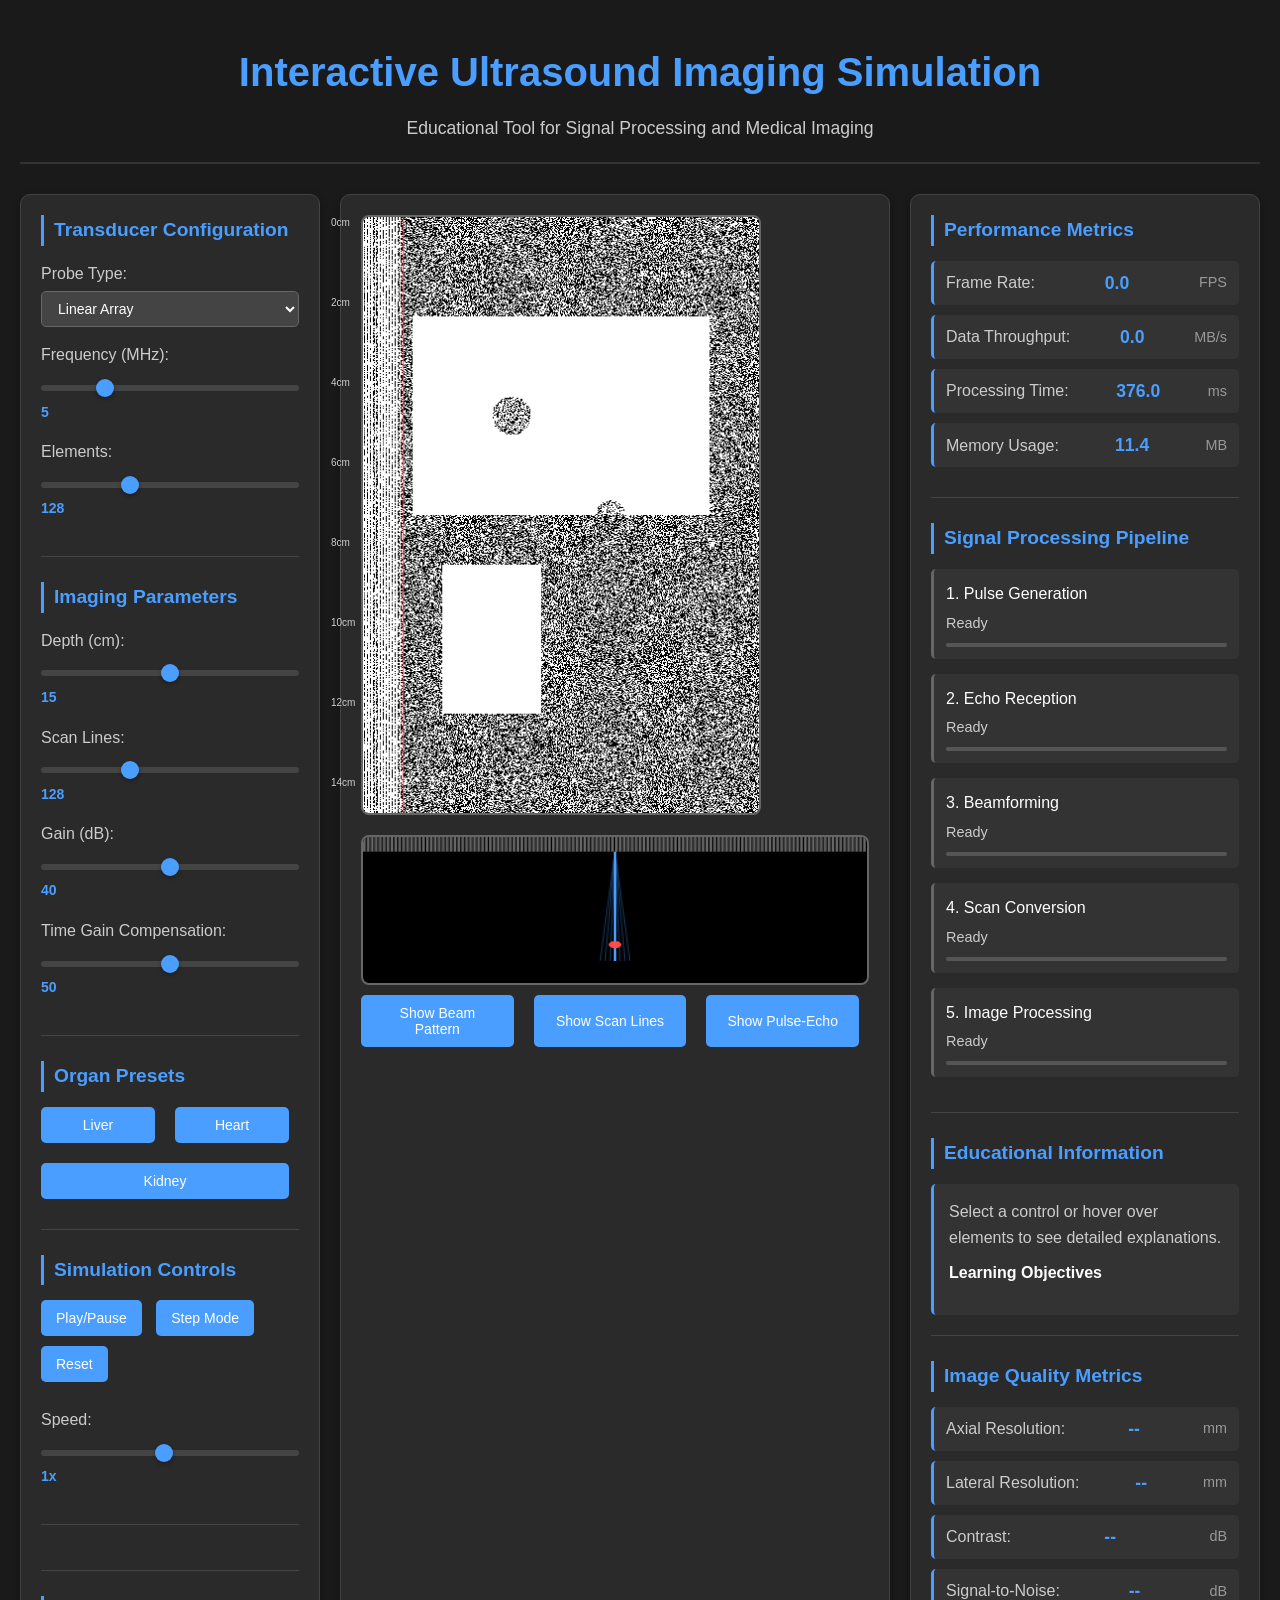
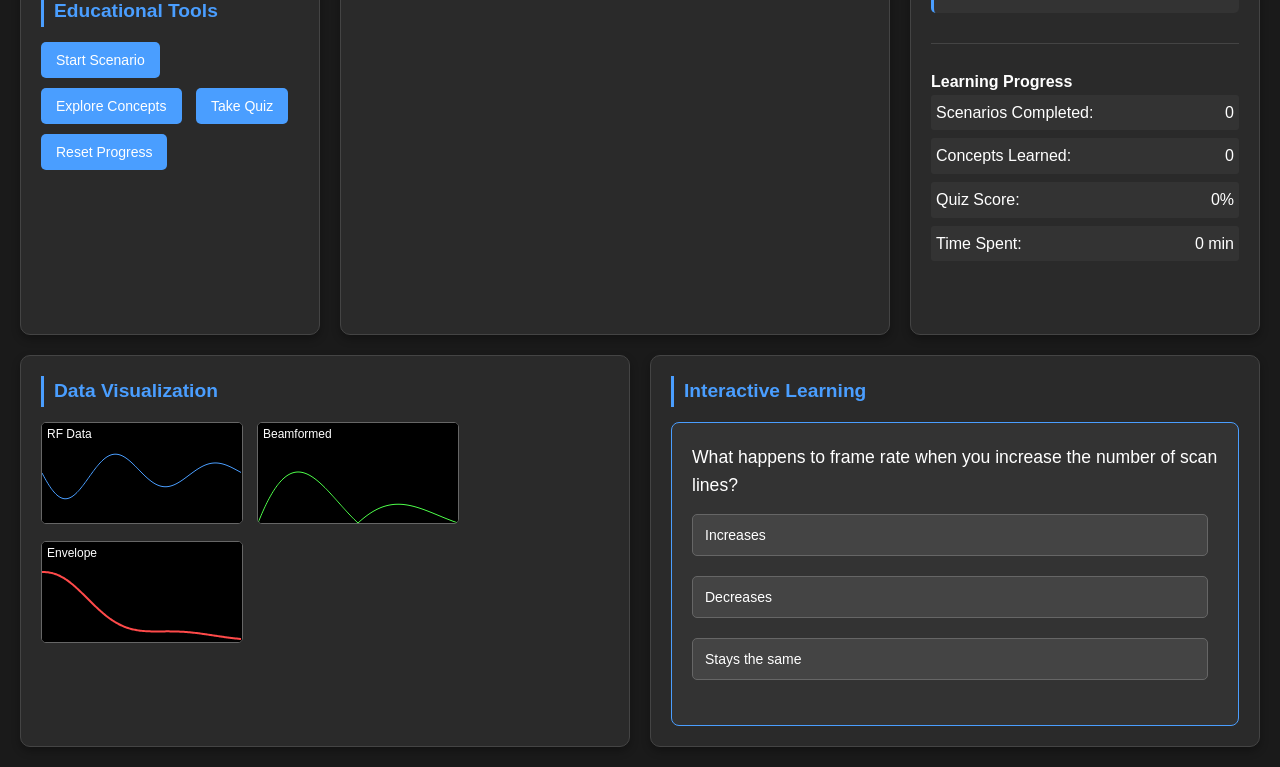
<file: index.html>
<!DOCTYPE html>
<html lang="en">
<head>
    <meta charset="UTF-8">
    <meta name="viewport" content="width=device-width, initial-scale=1.0">
    <title>Interactive Ultrasound Imaging Simulation</title>
    <link rel="stylesheet" href="styles.css">
</head>
<body>
    <div class="container">
        <header>
            <h1>Interactive Ultrasound Imaging Simulation</h1>
            <p>Educational Tool for Signal Processing and Medical Imaging</p>
        </header>

        <div class="main-content">
            <!-- Left Panel: Controls -->
            <div class="control-panel">
                <div class="panel-section">
                    <h3>Transducer Configuration</h3>
                    <div class="control-group">
                        <label for="probe-type">Probe Type:</label>
                        <select id="probe-type">
                            <option value="linear">Linear Array</option>
                            <option value="convex">Convex Array</option>
                            <option value="phased">Phased Array</option>
                        </select>
                    </div>
                    <div class="control-group">
                        <label for="frequency">Frequency (MHz):</label>
                        <input type="range" id="frequency" min="2" max="15" value="5" step="0.5">
                        <span id="frequency-value">5.0</span>
                    </div>
                    <div class="control-group">
                        <label for="elements">Elements:</label>
                        <input type="range" id="elements" min="64" max="256" value="128" step="16">
                        <span id="elements-value">128</span>
                    </div>
                </div>

                <div class="panel-section">
                    <h3>Imaging Parameters</h3>
                    <div class="control-group">
                        <label for="depth">Depth (cm):</label>
                        <input type="range" id="depth" min="5" max="25" value="15" step="1">
                        <span id="depth-value">15</span>
                    </div>
                    <div class="control-group">
                        <label for="scan-lines">Scan Lines:</label>
                        <input type="range" id="scan-lines" min="64" max="256" value="128" step="16">
                        <span id="scan-lines-value">128</span>
                    </div>
                    <div class="control-group">
                        <label for="gain">Gain (dB):</label>
                        <input type="range" id="gain" min="0" max="80" value="40" step="5">
                        <span id="gain-value">40</span>
                    </div>
                    <div class="control-group">
                        <label for="tgc">Time Gain Compensation:</label>
                        <input type="range" id="tgc" min="0" max="100" value="50" step="5">
                        <span id="tgc-value">50</span>
                    </div>
                </div>

                <div class="panel-section">
                    <h3>Organ Presets</h3>
                    <div class="preset-buttons">
                        <button class="preset-btn" data-preset="liver">Liver</button>
                        <button class="preset-btn" data-preset="heart">Heart</button>
                        <button class="preset-btn" data-preset="kidney">Kidney</button>
                    </div>
                </div>

                <div class="panel-section">
                    <h3>Simulation Controls</h3>
                    <div class="control-group">
                        <button id="play-pause">Play/Pause</button>
                        <button id="step-mode">Step Mode</button>
                        <button id="reset">Reset</button>
                    </div>
                    <div class="control-group">
                        <label for="simulation-speed">Speed:</label>
                        <input type="range" id="simulation-speed" min="0.1" max="2" value="1" step="0.1">
                        <span id="speed-value">1.0x</span>
                    </div>
                </div>
            </div>

            <!-- Center Panel: Main Display -->
            <div class="display-panel">
                <div class="ultrasound-display">
                    <canvas id="ultrasound-canvas" width="400" height="600"></canvas>
                    <div class="display-overlay">
                        <div class="depth-markers" id="depth-markers"></div>
                        <div class="measurement-tools" id="measurement-tools"></div>
                    </div>
                </div>

                <div class="transducer-animation">
                    <canvas id="transducer-canvas" width="400" height="200"></canvas>
                    <div class="animation-controls">
                        <button id="show-beam-pattern">Show Beam Pattern</button>
                        <button id="show-scan-lines">Show Scan Lines</button>
                        <button id="show-pulse-echo">Show Pulse-Echo</button>
                    </div>
                </div>
            </div>

            <!-- Right Panel: Information and Metrics -->
            <div class="info-panel">
                <div class="panel-section">
                    <h3>Performance Metrics</h3>
                    <div class="metric-item">
                        <span class="metric-label">Frame Rate:</span>
                        <span class="metric-value" id="frame-rate">--</span>
                        <span class="metric-unit">FPS</span>
                    </div>
                    <div class="metric-item">
                        <span class="metric-label">Data Throughput:</span>
                        <span class="metric-value" id="data-throughput">--</span>
                        <span class="metric-unit">MB/s</span>
                    </div>
                    <div class="metric-item">
                        <span class="metric-label">Processing Time:</span>
                        <span class="metric-value" id="processing-time">--</span>
                        <span class="metric-unit">ms</span>
                    </div>
                    <div class="metric-item">
                        <span class="metric-label">Memory Usage:</span>
                        <span class="metric-value" id="memory-usage">--</span>
                        <span class="metric-unit">MB</span>
                    </div>
                </div>

                <div class="panel-section">
                    <h3>Signal Processing Pipeline</h3>
                    <div class="pipeline-stage" id="stage-1">
                        <div class="stage-name">1. Pulse Generation</div>
                        <div class="stage-status">Ready</div>
                        <div class="stage-progress">
                            <div class="progress-bar" style="width: 0%"></div>
                        </div>
                    </div>
                    <div class="pipeline-stage" id="stage-2">
                        <div class="stage-name">2. Echo Reception</div>
                        <div class="stage-status">Ready</div>
                        <div class="stage-progress">
                            <div class="progress-bar" style="width: 0%"></div>
                        </div>
                    </div>
                    <div class="pipeline-stage" id="stage-3">
                        <div class="stage-name">3. Beamforming</div>
                        <div class="stage-status">Ready</div>
                        <div class="stage-progress">
                            <div class="progress-bar" style="width: 0%"></div>
                        </div>
                    </div>
                    <div class="pipeline-stage" id="stage-4">
                        <div class="stage-name">4. Scan Conversion</div>
                        <div class="stage-status">Ready</div>
                        <div class="stage-progress">
                            <div class="progress-bar" style="width: 0%"></div>
                        </div>
                    </div>
                    <div class="pipeline-stage" id="stage-5">
                        <div class="stage-name">5. Image Processing</div>
                        <div class="stage-status">Ready</div>
                        <div class="stage-progress">
                            <div class="progress-bar" style="width: 0%"></div>
                        </div>
                    </div>
                </div>

                <div class="panel-section">
                    <h3>Educational Information</h3>
                    <div class="info-content" id="info-content">
                        <p>Select a control or hover over elements to see detailed explanations.</p>
                    </div>
                </div>

                <div class="panel-section">
                    <h3>Image Quality Metrics</h3>
                    <div class="quality-metric">
                        <span class="metric-label">Axial Resolution:</span>
                        <span class="metric-value" id="axial-resolution">--</span>
                        <span class="metric-unit">mm</span>
                    </div>
                    <div class="quality-metric">
                        <span class="metric-label">Lateral Resolution:</span>
                        <span class="metric-value" id="lateral-resolution">--</span>
                        <span class="metric-unit">mm</span>
                    </div>
                    <div class="quality-metric">
                        <span class="metric-label">Contrast:</span>
                        <span class="metric-value" id="contrast">--</span>
                        <span class="metric-unit">dB</span>
                    </div>
                    <div class="quality-metric">
                        <span class="metric-label">Signal-to-Noise:</span>
                        <span class="metric-value" id="snr">--</span>
                        <span class="metric-unit">dB</span>
                    </div>
                </div>
            </div>
        </div>

        <!-- Bottom Panel: Additional Tools -->
        <div class="bottom-panel">
            <div class="tool-section">
                <h3>Data Visualization</h3>
                <canvas id="rf-data-canvas" width="200" height="100"></canvas>
                <canvas id="beamformed-canvas" width="200" height="100"></canvas>
                <canvas id="envelope-canvas" width="200" height="100"></canvas>
            </div>
            
            <div class="tool-section">
                <h3>Interactive Learning</h3>
                <div class="quiz-container" id="quiz-container">
                    <div class="quiz-question" id="quiz-question">
                        What happens to frame rate when you increase the number of scan lines?
                    </div>
                    <div class="quiz-options">
                        <button class="quiz-option" data-correct="false">Increases</button>
                        <button class="quiz-option" data-correct="true">Decreases</button>
                        <button class="quiz-option" data-correct="false">Stays the same</button>
                    </div>
                    <div class="quiz-feedback" id="quiz-feedback"></div>
                </div>
            </div>
        </div>
    </div>

    <script src="simulation.js"></script>
    <script src="interface.js"></script>
    <script src="education.js"></script>
</body>
</html>
</file>
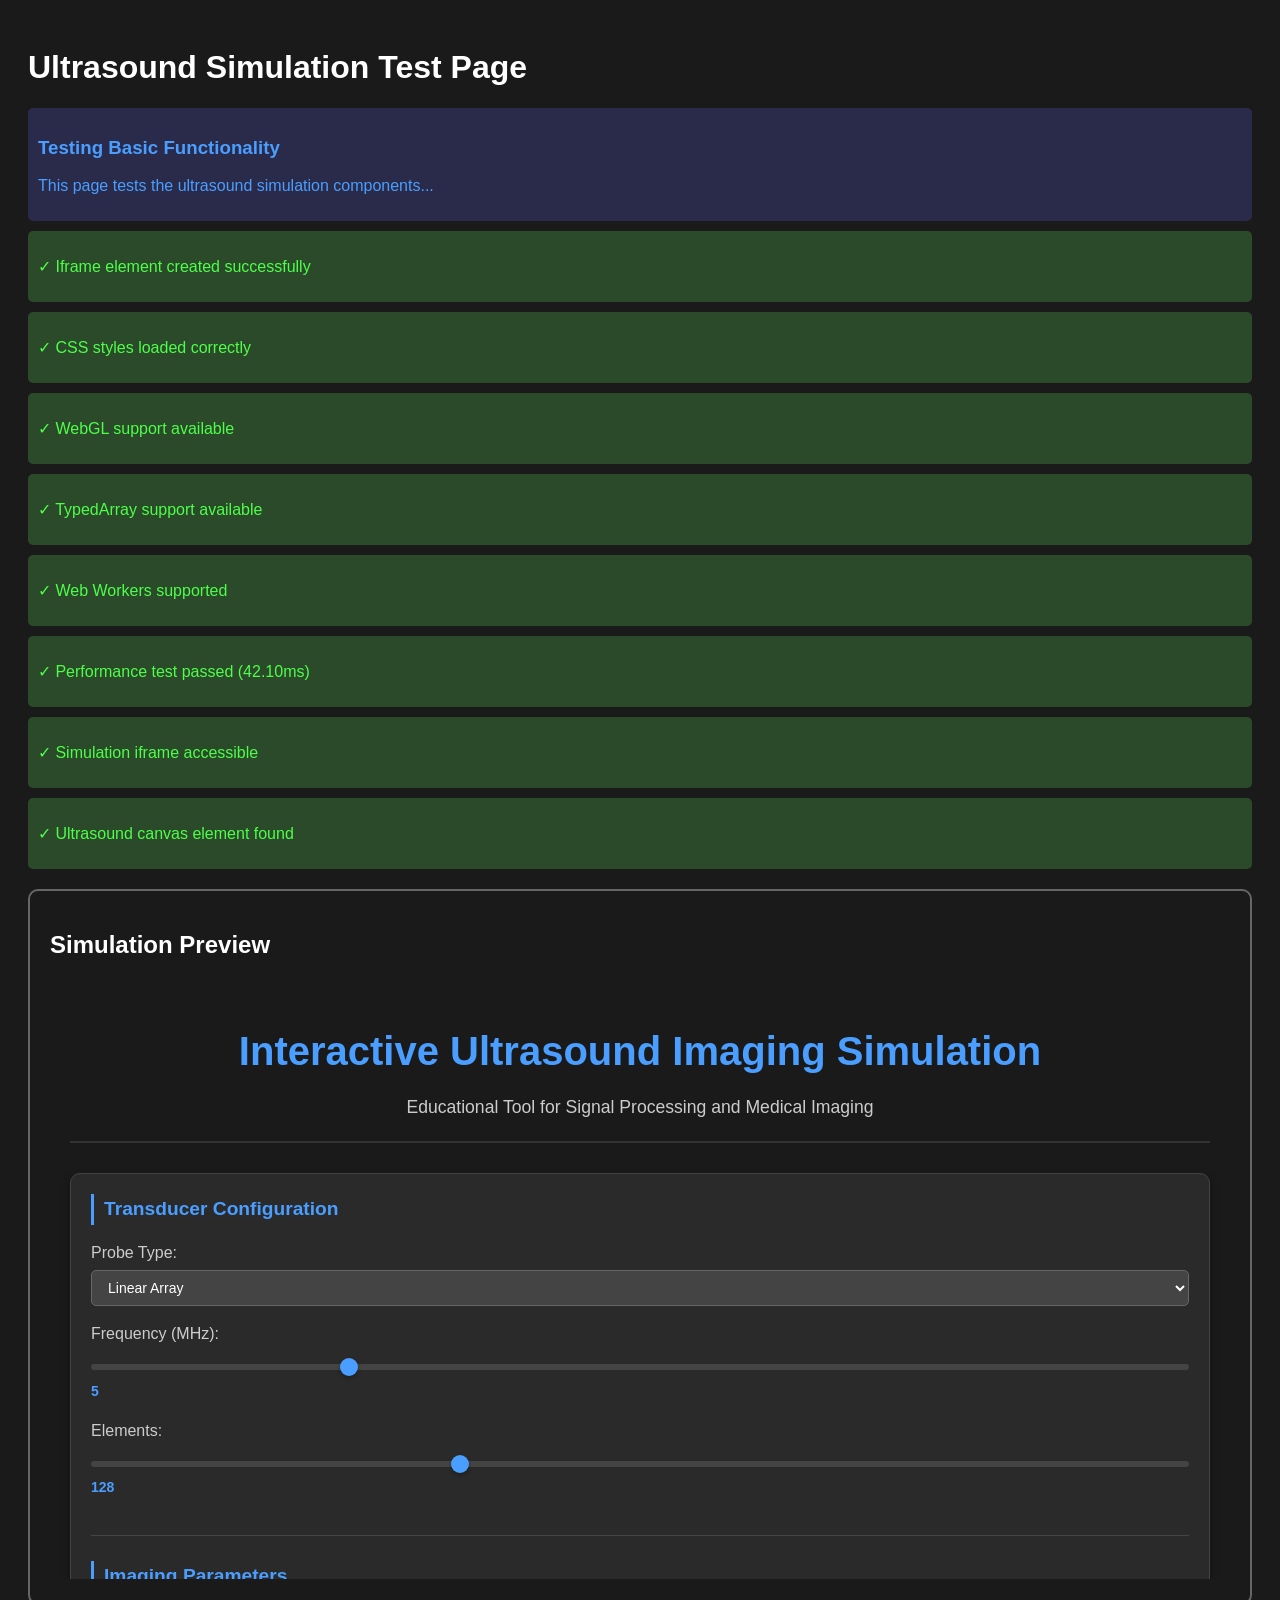
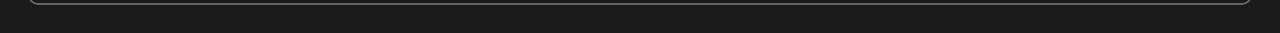
<file: test.html>
<!DOCTYPE html>
<html lang="en">
<head>
    <meta charset="UTF-8">
    <meta name="viewport" content="width=device-width, initial-scale=1.0">
    <title>Ultrasound Simulation Test</title>
    <style>
        body {
            font-family: Arial, sans-serif;
            background-color: #1a1a1a;
            color: #fff;
            padding: 20px;
        }
        .test-result {
            margin: 10px 0;
            padding: 10px;
            border-radius: 5px;
        }
        .success {
            background-color: #2a4a2a;
            color: #4eff4a;
        }
        .error {
            background-color: #4a2a2a;
            color: #ff4a4a;
        }
        .info {
            background-color: #2a2a4a;
            color: #4a9eff;
        }
        #simulation-container {
            margin-top: 20px;
            border: 2px solid #666;
            border-radius: 10px;
            padding: 20px;
        }
        iframe {
            width: 100%;
            height: 600px;
            border: none;
            border-radius: 5px;
        }
    </style>
</head>
<body>
    <h1>Ultrasound Simulation Test Page</h1>
    
    <div id="test-results">
        <div class="test-result info">
            <h3>Testing Basic Functionality</h3>
            <p>This page tests the ultrasound simulation components...</p>
        </div>
    </div>
    
    <div id="simulation-container">
        <h2>Simulation Preview</h2>
        <iframe src="index.html" title="Ultrasound Simulation"></iframe>
    </div>
    
    <script>
        // Test JavaScript functionality
        document.addEventListener('DOMContentLoaded', function() {
            const results = document.getElementById('test-results');
            
            // Test 1: Basic DOM elements
            try {
                const iframe = document.querySelector('iframe');
                if (iframe) {
                    addTestResult('✓ Iframe element created successfully', 'success');
                } else {
                    addTestResult('✗ Iframe element not found', 'error');
                }
            } catch (e) {
                addTestResult('✗ Error testing iframe: ' + e.message, 'error');
            }
            
            // Test 2: CSS loading
            try {
                const computedStyle = window.getComputedStyle(document.body);
                if (computedStyle.backgroundColor === 'rgb(26, 26, 26)') {
                    addTestResult('✓ CSS styles loaded correctly', 'success');
                } else {
                    addTestResult('✗ CSS styles not applied correctly', 'error');
                }
            } catch (e) {
                addTestResult('✗ Error testing CSS: ' + e.message, 'error');
            }
            
            // Test 3: Check if simulation loads
            setTimeout(() => {
                try {
                    const iframe = document.querySelector('iframe');
                    if (iframe.contentDocument || iframe.contentWindow) {
                        addTestResult('✓ Simulation iframe accessible', 'success');
                        
                        // Try to access simulation elements
                        setTimeout(() => {
                            try {
                                const iframeDoc = iframe.contentDocument || iframe.contentWindow.document;
                                const canvas = iframeDoc.querySelector('#ultrasound-canvas');
                                if (canvas) {
                                    addTestResult('✓ Ultrasound canvas element found', 'success');
                                } else {
                                    addTestResult('? Canvas element not found (may still be loading)', 'info');
                                }
                            } catch (e) {
                                addTestResult('? Cannot access iframe content (cross-origin or still loading)', 'info');
                            }
                        }, 2000);
                    } else {
                        addTestResult('✗ Simulation iframe not accessible', 'error');
                    }
                } catch (e) {
                    addTestResult('✗ Error testing simulation: ' + e.message, 'error');
                }
            }, 1000);
            
            // Test 4: Browser compatibility
            try {
                if (typeof WebGL2RenderingContext !== 'undefined' || typeof WebGLRenderingContext !== 'undefined') {
                    addTestResult('✓ WebGL support available', 'success');
                } else {
                    addTestResult('! WebGL not supported (simulation will use canvas fallback)', 'info');
                }
                
                if (typeof Float32Array !== 'undefined') {
                    addTestResult('✓ TypedArray support available', 'success');
                } else {
                    addTestResult('✗ TypedArray not supported', 'error');
                }
                
                if (typeof Worker !== 'undefined') {
                    addTestResult('✓ Web Workers supported', 'success');
                } else {
                    addTestResult('! Web Workers not supported (may affect performance)', 'info');
                }
            } catch (e) {
                addTestResult('✗ Error testing browser compatibility: ' + e.message, 'error');
            }
            
            // Test 5: Performance check
            try {
                const start = performance.now();
                const testArray = new Float32Array(1000000);
                for (let i = 0; i < testArray.length; i++) {
                    testArray[i] = Math.sin(i * 0.01);
                }
                const end = performance.now();
                const time = end - start;
                
                if (time < 100) {
                    addTestResult(`✓ Performance test passed (${time.toFixed(2)}ms)`, 'success');
                } else {
                    addTestResult(`! Performance test slow (${time.toFixed(2)}ms)`, 'info');
                }
            } catch (e) {
                addTestResult('✗ Error in performance test: ' + e.message, 'error');
            }
        });
        
        function addTestResult(message, type) {
            const results = document.getElementById('test-results');
            const div = document.createElement('div');
            div.className = `test-result ${type}`;
            div.innerHTML = `<p>${message}</p>`;
            results.appendChild(div);
        }
    </script>
</body>
</html>
</file>
<file: styles.css>
/* Reset and Base Styles */
* {
    margin: 0;
    padding: 0;
    box-sizing: border-box;
}

body {
    font-family: 'Segoe UI', Tahoma, Geneva, Verdana, sans-serif;
    background-color: #1a1a1a;
    color: #ffffff;
    line-height: 1.6;
}

.container {
    max-width: 1920px;
    margin: 0 auto;
    padding: 20px;
}

/* Header */
header {
    text-align: center;
    margin-bottom: 30px;
    padding: 20px 0;
    border-bottom: 2px solid #333;
}

header h1 {
    color: #4a9eff;
    font-size: 2.5em;
    margin-bottom: 10px;
}

header p {
    color: #cccccc;
    font-size: 1.1em;
}

/* Main Layout */
.main-content {
    display: grid;
    grid-template-columns: 300px 1fr 350px;
    grid-gap: 20px;
    margin-bottom: 20px;
}

/* Panel Styles */
.control-panel,
.info-panel {
    background-color: #2a2a2a;
    border-radius: 10px;
    padding: 20px;
    border: 1px solid #444;
    box-shadow: 0 4px 8px rgba(0, 0, 0, 0.3);
}

.display-panel {
    background-color: #2a2a2a;
    border-radius: 10px;
    padding: 20px;
    border: 1px solid #444;
    box-shadow: 0 4px 8px rgba(0, 0, 0, 0.3);
}

.panel-section {
    margin-bottom: 25px;
    padding-bottom: 20px;
    border-bottom: 1px solid #444;
}

.panel-section:last-child {
    border-bottom: none;
}

.panel-section h3 {
    color: #4a9eff;
    margin-bottom: 15px;
    font-size: 1.2em;
    border-left: 3px solid #4a9eff;
    padding-left: 10px;
}

/* Control Groups */
.control-group {
    margin-bottom: 15px;
}

.control-group label {
    display: block;
    margin-bottom: 5px;
    color: #cccccc;
    font-weight: 500;
}

.control-group input[type="range"] {
    width: 100%;
    height: 6px;
    background: #444;
    border-radius: 3px;
    outline: none;
    appearance: none;
    margin-bottom: 5px;
}

.control-group input[type="range"]::-webkit-slider-thumb {
    appearance: none;
    width: 18px;
    height: 18px;
    background: #4a9eff;
    cursor: pointer;
    border-radius: 50%;
    box-shadow: 0 2px 4px rgba(0, 0, 0, 0.3);
}

.control-group input[type="range"]::-moz-range-thumb {
    width: 18px;
    height: 18px;
    background: #4a9eff;
    cursor: pointer;
    border-radius: 50%;
    border: none;
    box-shadow: 0 2px 4px rgba(0, 0, 0, 0.3);
}

.control-group select {
    width: 100%;
    padding: 8px 12px;
    background-color: #444;
    border: 1px solid #666;
    border-radius: 5px;
    color: #ffffff;
    font-size: 14px;
}

.control-group span {
    color: #4a9eff;
    font-weight: bold;
    font-size: 14px;
}

/* Buttons */
button {
    background-color: #4a9eff;
    color: white;
    border: none;
    padding: 10px 15px;
    border-radius: 5px;
    cursor: pointer;
    font-size: 14px;
    transition: background-color 0.3s ease;
    margin-right: 10px;
    margin-bottom: 10px;
}

button:hover {
    background-color: #3a8eef;
}

button:active {
    background-color: #2a7edf;
}

.preset-buttons {
    display: flex;
    flex-wrap: wrap;
    gap: 10px;
}

.preset-btn {
    flex: 1;
    min-width: 70px;
}

/* Ultrasound Display */
.ultrasound-display {
    position: relative;
    margin-bottom: 20px;
}

#ultrasound-canvas {
    background-color: #000;
    border: 2px solid #666;
    border-radius: 8px;
    width: 100%;
    height: 400px;
    display: block;
}

.display-overlay {
    position: absolute;
    top: 0;
    left: 0;
    right: 0;
    bottom: 0;
    pointer-events: none;
}

.depth-markers {
    position: absolute;
    left: -30px;
    top: 0;
    bottom: 0;
    width: 25px;
    color: #cccccc;
    font-size: 12px;
}

/* Transducer Animation */
.transducer-animation {
    margin-top: 20px;
}

#transducer-canvas {
    background-color: #000;
    border: 2px solid #666;
    border-radius: 8px;
    width: 100%;
    height: 150px;
    display: block;
}

.animation-controls {
    margin-top: 10px;
    display: flex;
    flex-wrap: wrap;
    gap: 10px;
}

.animation-controls button {
    flex: 1;
    min-width: 120px;
}

/* Performance Metrics */
.metric-item,
.quality-metric {
    display: flex;
    justify-content: space-between;
    align-items: center;
    margin-bottom: 10px;
    padding: 8px 12px;
    background-color: #333;
    border-radius: 5px;
    border-left: 3px solid #4a9eff;
}

.metric-label {
    color: #cccccc;
    font-weight: 500;
}

.metric-value {
    color: #4a9eff;
    font-weight: bold;
    font-size: 1.1em;
}

.metric-unit {
    color: #999;
    font-size: 0.9em;
}

/* Signal Processing Pipeline */
.pipeline-stage {
    margin-bottom: 15px;
    padding: 12px;
    background-color: #333;
    border-radius: 5px;
    border-left: 3px solid #666;
    transition: border-color 0.3s ease;
}

.pipeline-stage.active {
    border-left-color: #4a9eff;
}

.pipeline-stage.complete {
    border-left-color: #4eff4a;
}

.stage-name {
    color: #ffffff;
    font-weight: 500;
    margin-bottom: 5px;
}

.stage-status {
    color: #cccccc;
    font-size: 0.9em;
    margin-bottom: 8px;
}

.stage-progress {
    height: 4px;
    background-color: #555;
    border-radius: 2px;
    overflow: hidden;
}

.progress-bar {
    height: 100%;
    background-color: #4a9eff;
    border-radius: 2px;
    transition: width 0.3s ease;
}

/* Educational Information */
.info-content {
    background-color: #333;
    padding: 15px;
    border-radius: 5px;
    border-left: 3px solid #4a9eff;
}

.info-content p {
    margin-bottom: 10px;
    color: #cccccc;
    line-height: 1.6;
}

.info-content:last-child {
    margin-bottom: 0;
}

/* Bottom Panel */
.bottom-panel {
    display: grid;
    grid-template-columns: 1fr 1fr;
    grid-gap: 20px;
    margin-top: 20px;
}

.tool-section {
    background-color: #2a2a2a;
    border-radius: 10px;
    padding: 20px;
    border: 1px solid #444;
    box-shadow: 0 4px 8px rgba(0, 0, 0, 0.3);
}

.tool-section h3 {
    color: #4a9eff;
    margin-bottom: 15px;
    font-size: 1.2em;
    border-left: 3px solid #4a9eff;
    padding-left: 10px;
}

/* Data Visualization Canvases */
.tool-section canvas {
    background-color: #000;
    border: 1px solid #666;
    border-radius: 5px;
    margin-right: 10px;
    margin-bottom: 10px;
}

/* Quiz Components */
.quiz-container {
    background-color: #333;
    padding: 20px;
    border-radius: 8px;
    border: 1px solid #4a9eff;
}

.quiz-question {
    color: #ffffff;
    font-size: 1.1em;
    margin-bottom: 15px;
    font-weight: 500;
}

.quiz-options {
    display: flex;
    flex-direction: column;
    gap: 10px;
    margin-bottom: 15px;
}

.quiz-option {
    background-color: #444;
    color: #ffffff;
    border: 1px solid #666;
    padding: 12px;
    border-radius: 5px;
    cursor: pointer;
    transition: all 0.3s ease;
    text-align: left;
}

.quiz-option:hover {
    background-color: #555;
}

.quiz-option.correct {
    background-color: #4eff4a;
    color: #000;
}

.quiz-option.incorrect {
    background-color: #ff4a4a;
    color: #ffffff;
}

.quiz-feedback {
    color: #cccccc;
    font-style: italic;
    margin-top: 10px;
}

/* Responsive Design */
@media (max-width: 1200px) {
    .main-content {
        grid-template-columns: 1fr;
        grid-gap: 15px;
    }
    
    .control-panel,
    .info-panel {
        max-width: 100%;
    }
    
    .bottom-panel {
        grid-template-columns: 1fr;
    }
}

@media (max-width: 768px) {
    .container {
        padding: 10px;
    }
    
    header h1 {
        font-size: 2em;
    }
    
    .preset-buttons {
        flex-direction: column;
    }
    
    .animation-controls {
        flex-direction: column;
    }
    
    .quiz-options {
        gap: 8px;
    }
}

/* Tooltips */
.tooltip {
    position: relative;
    display: inline-block;
}

.tooltip .tooltiptext {
    visibility: hidden;
    width: 200px;
    background-color: #333;
    color: #fff;
    text-align: center;
    border-radius: 5px;
    padding: 8px;
    position: absolute;
    z-index: 1;
    bottom: 125%;
    left: 50%;
    margin-left: -100px;
    font-size: 12px;
    opacity: 0;
    transition: opacity 0.3s;
}

.tooltip:hover .tooltiptext {
    visibility: visible;
    opacity: 1;
}

/* Accessibility */
button:focus,
input:focus,
select:focus {
    outline: 2px solid #4a9eff;
    outline-offset: 2px;
}

/* Loading States */
.loading {
    opacity: 0.6;
    pointer-events: none;
}

.loading::after {
    content: '';
    position: absolute;
    top: 50%;
    left: 50%;
    width: 20px;
    height: 20px;
    margin: -10px 0 0 -10px;
    border: 2px solid #4a9eff;
    border-top: 2px solid transparent;
    border-radius: 50%;
    animation: spin 1s linear infinite;
}

@keyframes spin {
    0% { transform: rotate(0deg); }
    100% { transform: rotate(360deg); }
}

/* Error States */
.error {
    border-color: #ff4a4a !important;
    background-color: rgba(255, 74, 74, 0.1) !important;
}

.error-message {
    color: #ff4a4a;
    font-size: 0.9em;
    margin-top: 5px;
}

/* Success States */
.success {
    border-color: #4eff4a !important;
    background-color: rgba(78, 255, 74, 0.1) !important;
}

/* Animation Classes */
.fade-in {
    animation: fadeIn 0.5s ease-in;
}

@keyframes fadeIn {
    from { opacity: 0; }
    to { opacity: 1; }
}

.slide-in {
    animation: slideIn 0.3s ease-out;
}

@keyframes slideIn {
    from { transform: translateX(-20px); opacity: 0; }
    to { transform: translateX(0); opacity: 1; }
}

/* Pulse Animation for Active Elements */
.pulse {
    animation: pulse 2s infinite;
}

@keyframes pulse {
    0% { box-shadow: 0 0 0 0 rgba(74, 158, 255, 0.7); }
    70% { box-shadow: 0 0 0 10px rgba(74, 158, 255, 0); }
    100% { box-shadow: 0 0 0 0 rgba(74, 158, 255, 0); }
}
</file>
